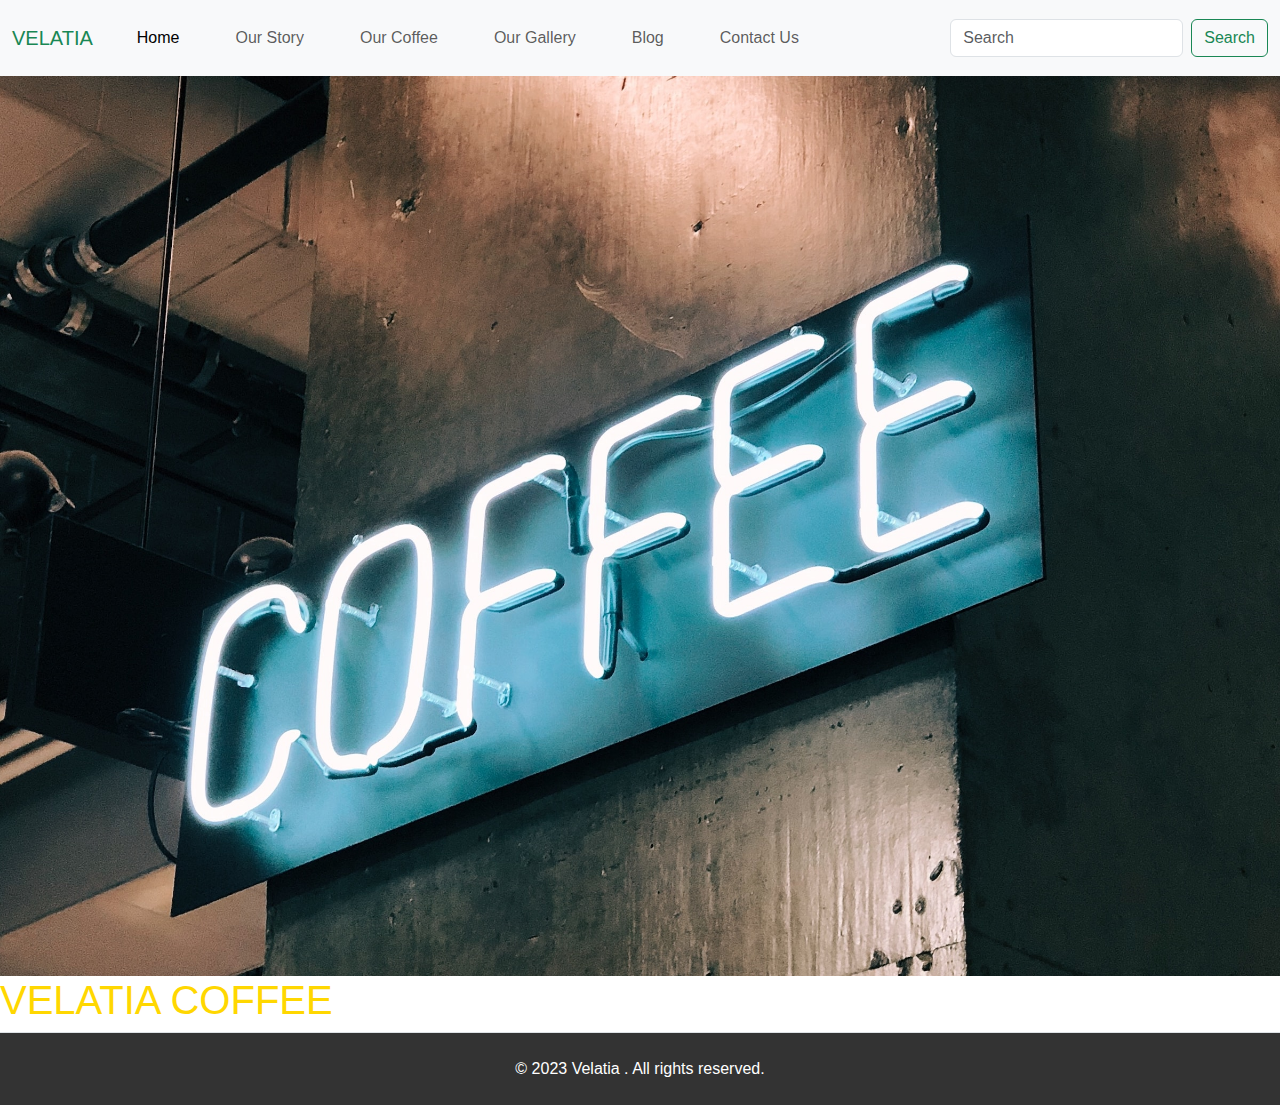
<file: index.html>
<!doctype html>
<html lang="en">

<head>
  <title>
    VELATIA
  </title>
  <link rel="stylesheet" href="stylevelacia.css">
  <!-- Required meta tags -->
  <meta charset="utf-8">
  <meta name="viewport" content="width=device-width, initial-scale=1, shrink-to-fit=no">

  <link href="https://cdn.jsdelivr.net/npm/bootstrap@5.3.2/dist/css/bootstrap.min.css" rel="stylesheet" >
</head>

  <!-- Navbar -->
  <header>
    <nav class="navbar navbar-expand-lg bg-body-tertiary">
      <div class="container-fluid">
        <a class="navbar-brand text-success" href="#">VELATIA</a>
        <button class="navbar-toggler" type="button" data-bs-toggle="collapse" data-bs-target="#navbarSupportedContent" aria-controls="navbarSupportedContent" aria-expanded="false" aria-label="Toggle navigation">
          <span class="navbar-toggler-icon"></span>
        </button>
        <div class="collapse navbar-collapse" id="navbarSupportedContent">
          <ul class="navbar-nav me-auto mb-2 mb-lg-0">
            <li class="nav-item">
              <a class="nav-link active" aria-current="page" href="Home.html">Home</a>
            </li>
            <li class="nav-item">
              <a class="nav-link" href="Our Story.html">Our Story</a>
            </li>
            <li class="nav-item">
              <a class="nav-link" href="OurCoffee.html">Our Coffee</a>
            </li>
            </li>
            <li class="nav-item">
              <a class="nav-link" href="Our Gallery.html">Our Gallery</a>
            </li>
            <li class="nav-item">
              <a class="nav-link" href="Blog.html">Blog</a>
            </li>
            <li class="nav-item">
                <a class="nav-link" href="Contact.html">Contact Us</a>
              </li>
          </ul>
          <form class="d-flex" role="search">
            <input class="form-control me-2" type="search" placeholder="Search" aria-label="Search">
            <button class="btn btn-outline-success" type="submit">Search</button>
          </form>
        </div>
      </div>
    </nav>
  </header>
  

<div class="hero"></div>
 
  <h1><span>VELATIA COFFEE</span> </h1>
  </div>
  </div>
  </div>
</div>
</div>
</div>
  
      

<!-- Footer -->

<footer class="footer border-top py-4">
    <div class="container-lg">
     <div class="row">
       <div class="col-lg-12">
         <p class="m-0 text-center"> &copy; 2023 Velatia . All rights reserved.</p>
       </div>
     </div>
    </div>
    </footer>
  
  <script src="https://cdn.jsdelivr.net/npm/bootstrap@5.3.2/dist/js/bootstrap.bundle.min.js" ></script>

  
</body>

</html>
</file>
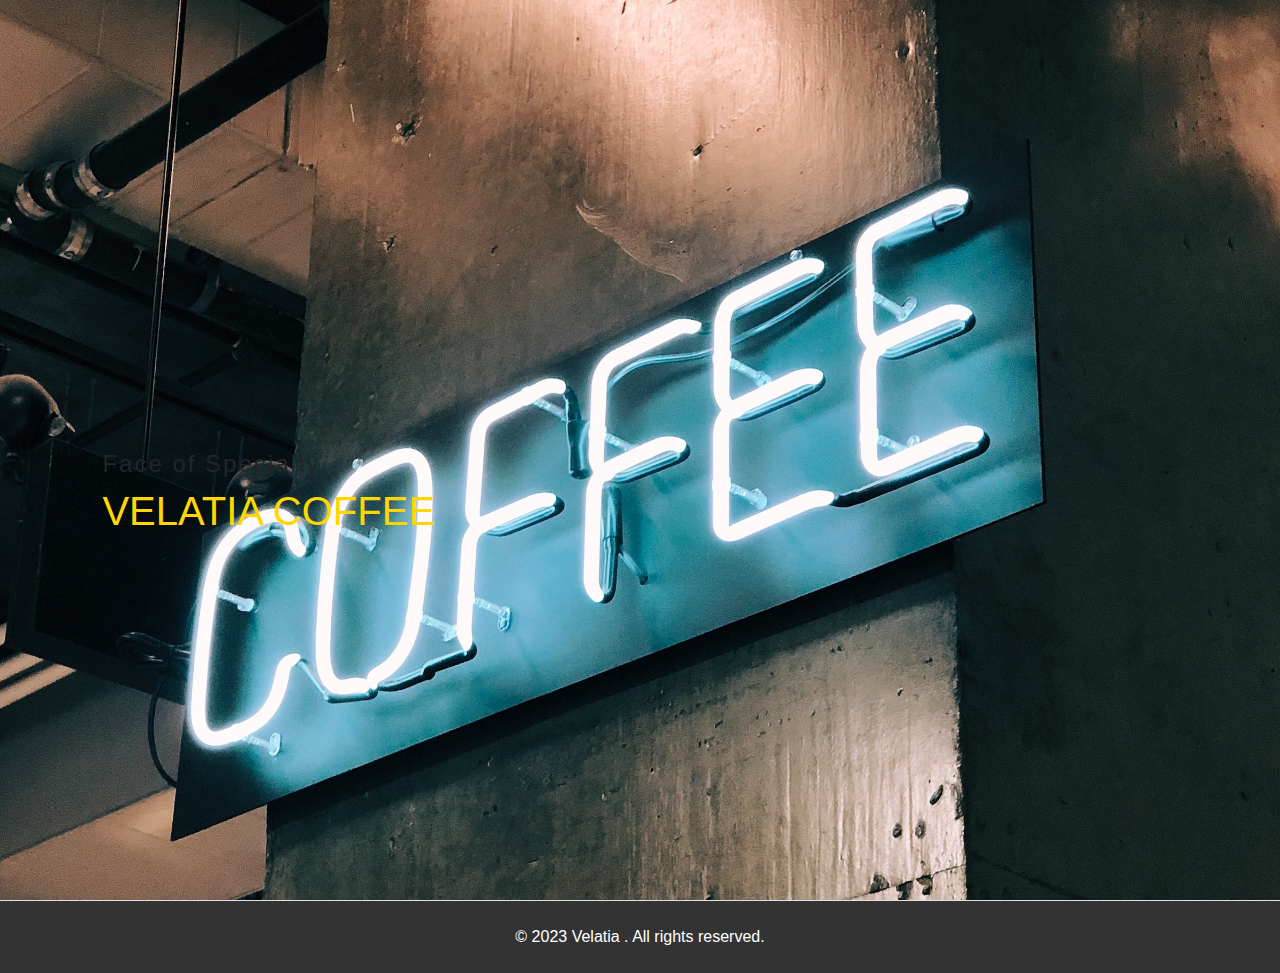
<file: Home.html>
<!doctype html>
<html lang="en">

<head>
  <title>
    VELATIA
  </title>
  <link rel="stylesheet" href="stylevelacia.css">
  <!-- Required meta tags -->
  <meta charset="utf-8">
  <meta name="viewport" content="width=device-width, initial-scale=1, shrink-to-fit=no">
 <link href="https://cdn.jsdelivr.net/npm/bootstrap@5.3.2/dist/css/bootstrap.min.css" rel="stylesheet" >
</head>
<body>


          <div class="hero">
        <div class="content">
          <h4>Face of Specialty</h4>
        <h1><span>VELATIA COFFEE</span> </h1>
        </div>
        </div>
        </div>
      </div>
      </div>
    </div>
        

    <footer class="footer border-top py-4">
      <div class="container-lg">
       <div class="row">
         <div class="col-lg-12">
           <p class="m-0 text-center"> &copy; 2023 Velatia . All rights reserved.</p>
         </div>
       </div>
      </div>
      </footer>
     

  <script src="https://cdn.jsdelivr.net/npm/bootstrap@5.3.2/dist/js/bootstrap.bundle.min.js" ></script>
</body>
</html>
</file>
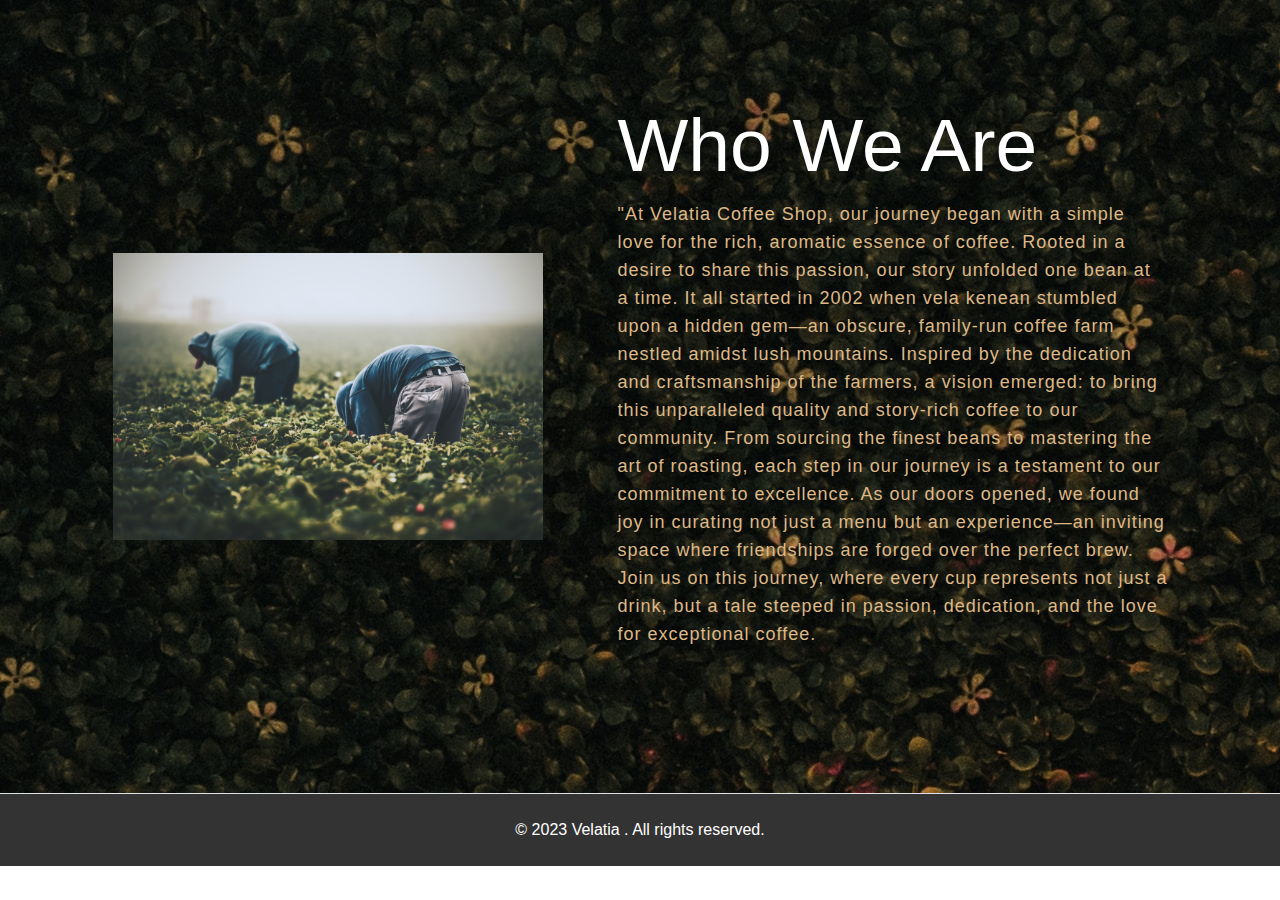
<file: Our Story.html>
<!DOCTYPE html>
<html lang="en">
<head>
    <title>   VELATIA</title>
    <link rel="stylesheet" href="stylevelacia.css">

    <!-- Required meta tags -->
  <meta charset="utf-8">
  <meta name="viewport" content="width=device-width, initial-scale=1, shrink-to-fit=no">

<link href="https://cdn.jsdelivr.net/npm/bootstrap@5.3.2/dist/css/bootstrap.min.css" rel="stylesheet" >


</head>
<body>
    
  <main>
     
</section> 
<section class="ABOUT" id="OUR STORY">
  <div class="main">
    <img src="farm1.jpg">
    <div class="ABOUT-text">
  <h2>Who we Are</h2>
  <p>
    "At Velatia Coffee Shop, our journey began with a simple love for the rich, aromatic essence of coffee. Rooted in a desire to share this passion, our story unfolded one bean at a time. It all started in 2002 when  vela kenean stumbled upon a hidden gem—an obscure, family-run coffee farm nestled amidst lush mountains. Inspired by the dedication and craftsmanship of the farmers, a vision emerged: to bring this unparalleled quality and story-rich coffee to our community. From sourcing the finest beans to mastering the art of roasting, each step in our journey is a testament to our commitment to excellence. As our doors opened, we found joy in curating not just a menu but an experience—an inviting space where friendships are forged over the perfect brew. Join us on this journey, where every cup represents not just a drink, but a tale steeped in passion, dedication, and the love for exceptional coffee.
  </p>
</section>

</div>

<!-- Footer -->

<footer class="footer border-top py-4">
  <div class="container-lg">
   <div class="row">
     <div class="col-lg-12">
       <p class="m-0 text-center"> &copy; 2023 Velatia . All rights reserved.</p>
     </div>
   </div>
  </div>
  </footer>

  <script src="https://cdn.jsdelivr.net/npm/bootstrap@5.3.2/dist/js/bootstrap.bundle.min.js" ></script>
</body>
</html>
</file>
<file: stylevelacia.css>
*{
    margin: 0;
    padding:0;
font-family: 'Abigiya nigussie', sans-serif;
box-sizing: border-box;
}
.hero{
width: 100%;
height: 100vh;
background-image: url(coff45.jpg) ;
background-size: cover;
background-position: center;
}
    nav{
        display: flex;
        width: 100%;
        margin: auto;
        padding: 20px 0;
        align-items: center;
        justify-content: space-between;
        
        }

.logo{ color: white;
    font-size: 35px;
    letter-spacing: 8%;
    cursor: pointer;
    
    
    }
    span{
        color: gold;
    }
    nav ul li{
    display: inline-block;
    list-style: none;
    margin: 10px 20px;
    padding: 1opx 25px;
    }
    nav ul li a{
        text-decoration: none;
    color: white;
    font-weight: bold;
    text-transform: capitalize;
    }
    nav ul li a:hover{
    color: burlywood;
    transition: .4s;
    }
    .content{
    position: absolute;
    top: 50%;
    left: 8%;
    transform: translate(-50);
    }
    
h1{
    color: white;
    margin:20px 0px 20px;
    font-size: 75px;
    }
    h3{
    color: white;
    font-size: 25px;
    margin-bottom: 50px;
    
    }
    h4{
    color: white;
    letter-spacing: 2px;
    font-size: 20px;
    
    }
    
    .ABOUT{
        width: 100%;
        padding: 100px 0px;
       background-image: url(aboutimg.jpg);
    
    }
    .ABOUT img{
        height: auto;
        width: 430px;
    }
    .ABOUT-text{
        width: 550px;
    }
    .main{
        width: 1130px;
        max-width: 95%;
        margin: 0 auto;
        display: flex;
        align-items: center;
        justify-content: space-around;
    }
    .ABOUT-text h2{
    color: white;
    font-size: 75px;
    text-transform: capitalize;
    margin-bottom: 10px;
    }
    .ABOUT-text h5{
    color: white;
    letter-spacing: 2px;
    font-size: 22px;
    margin-bottom: 25px;
    text-transform: capitalize;
    }
    .ABOUT-text p{
        color: burlywood;
        letter-spacing: 1px;
        line-height: 28px;
        font-size: 18px;
        margin-bottom: 45px;
    }
    
/* Contact Section */
#contact {
    background: blanchedalmond;
    padding: 2rem;
}

#contact form {
    max-width: 500px;
    margin: auto;
}

#contact form input,
#contact form textarea {
    width: 100%;
    padding: 0.5rem;
    margin-bottom: 1rem;
    border-radius: 5px;
    border: 1px solid #ddd;
}

#contact form button {
    width: 100%;
    background: burlywood;
    color: #fff;
    border: none;
    padding: 1rem;
    cursor: pointer;
}


/* Footer */
footer {
    background: #333;
    color: #fff;
    text-align: center;
    padding: 1rem;
}
</file>
